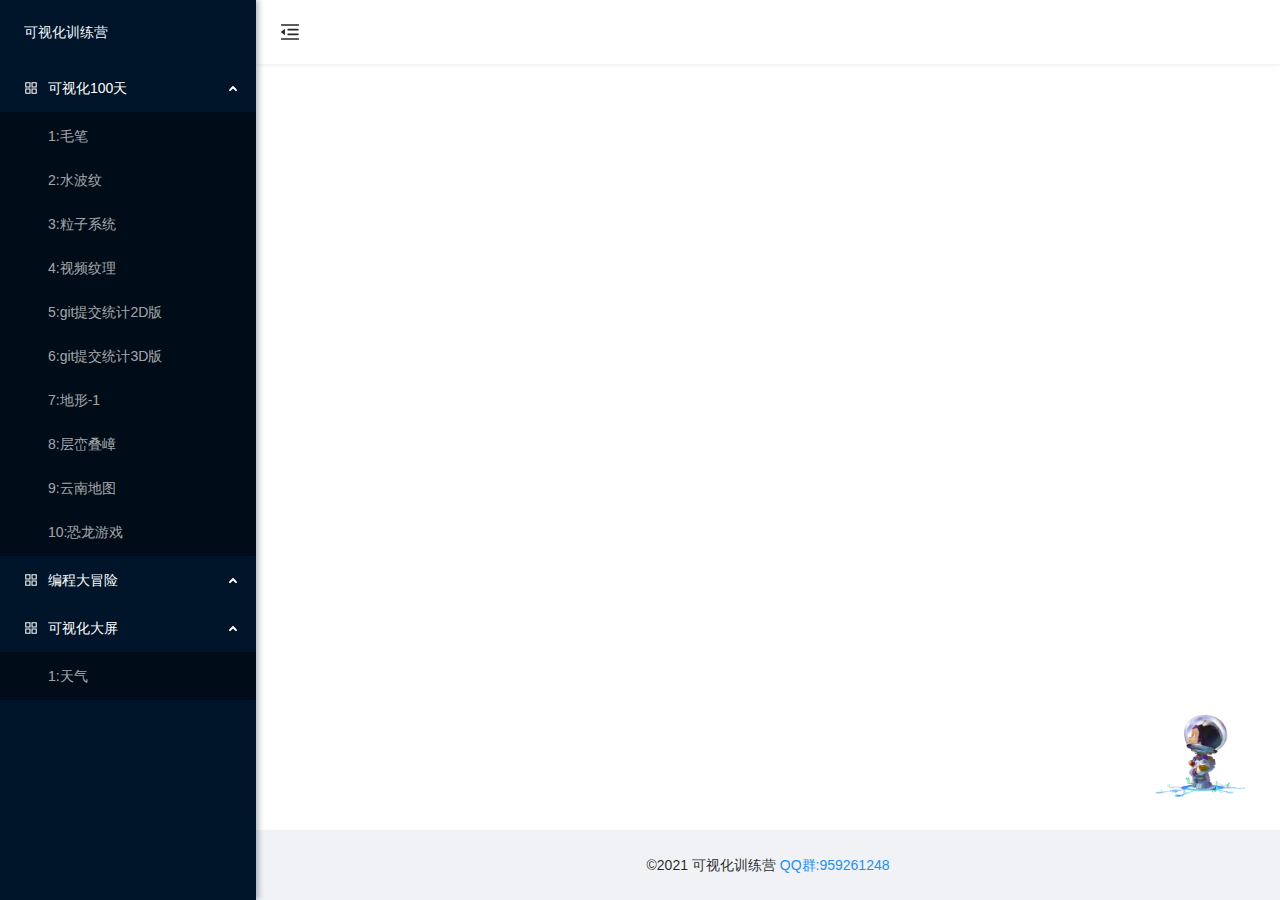
<file: index.html>
<!DOCTYPE html><html lang="en"><head>
  <meta charset="utf-8">
  <title>Visualization100</title>
  <base href="./">
  <meta name="viewport" content="width=device-width, initial-scale=1">
  <link rel="icon" type="image/x-icon" href="favicon.ico">
<style>body,html{height:100%;width:100%}body{color:#000000d9}html{-webkit-tap-highlight-color:transparent}*,:after,:before{box-sizing:border-box}html{font-family:sans-serif;line-height:1.15;-webkit-text-size-adjust:100%;-ms-text-size-adjust:100%;-ms-overflow-style:scrollbar;--antd-wave-shadow-color:#1890ff;--scroll-bar:0}body{font-family:-apple-system,BlinkMacSystemFont,Segoe UI,Roboto,Helvetica Neue,Arial,Noto Sans,sans-serif,Apple Color Emoji,Segoe UI Emoji,Segoe UI Symbol,Noto Color Emoji}body{margin:0;font-size:14px;font-variant:tabular-nums;line-height:1.5715;background-color:#fff;font-feature-settings:"tnum","tnum"}</style><link rel="stylesheet" href="styles.cc2ac9cebed8eb704a8c.css" media="print" onload="this.media='all'"><noscript><link rel="stylesheet" href="styles.cc2ac9cebed8eb704a8c.css"></noscript></head>
<body>
  <app-root></app-root>
<script src="runtime.a3b102355e93382266a0.js" defer></script><script src="polyfills.89d66743b129fdac64c7.js" defer></script><script src="scripts.fd6da7fd3b7a0c9e3e8d.js" defer></script><script src="main.1ce824efeafc9b950658.js" defer></script>

</body></html>
</file>
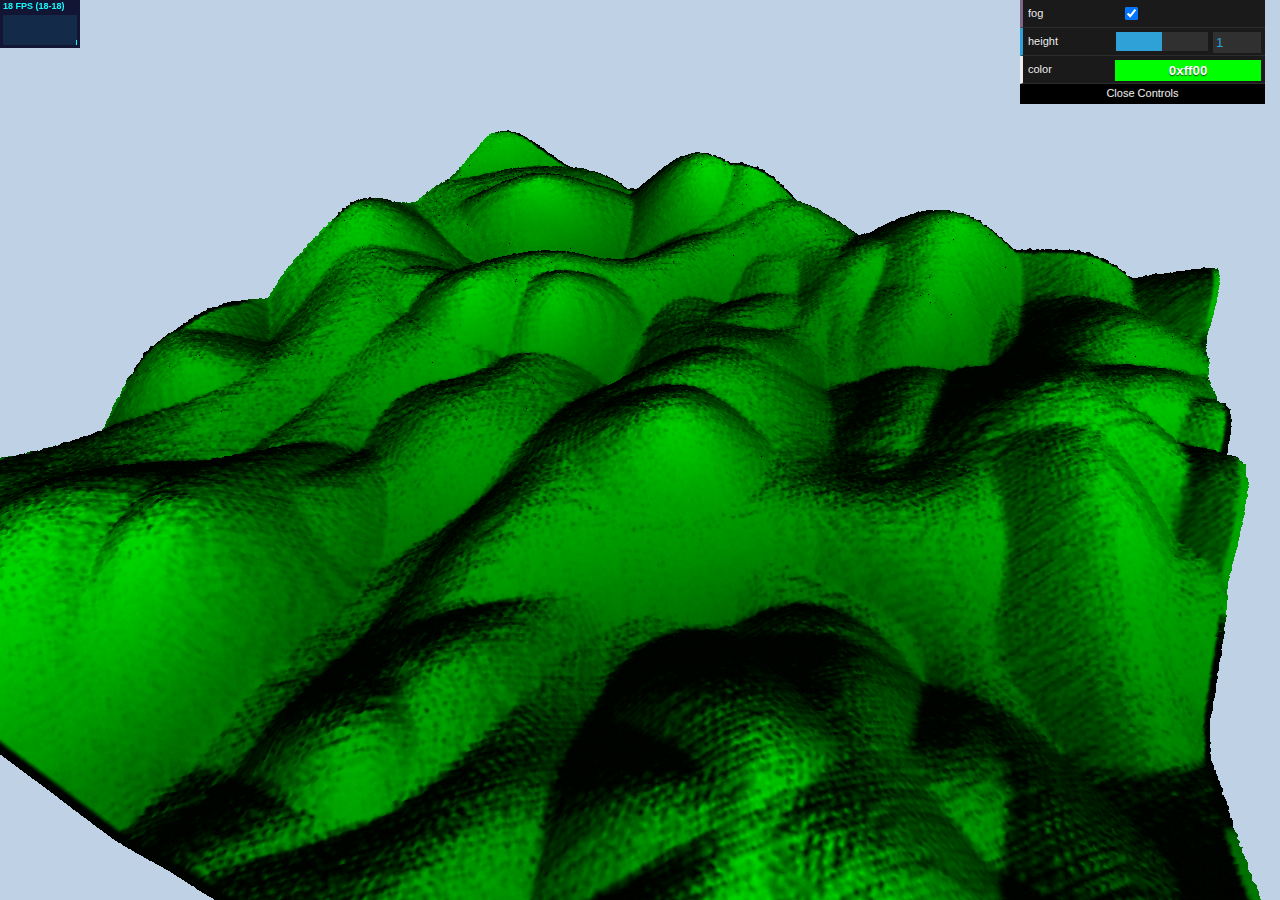
<file: assets/examples/index.html>
<!DOCTYPE html>
<html lang="en">

<head>
    <title>地形</title>
    <meta charset="utf-8">
    <meta name="viewport" content="width=device-width, user-scalable=no, minimum-scale=1.0, maximum-scale=1.0">
    <link type="text/css" rel="stylesheet" href="main.css">
    <style>
        body {
            background-color: #bfd1e5;
            color: #61443e;
        }

        a {
            color: #a06851;
        }
    </style>
</head>

<body>

    <div id="container"></div>

    <script type="module">

        import * as THREE from '../build/three.module.js';

        import Stats from './jsm/libs/stats.module.js';

        import { FirstPersonControls } from './jsm/controls/FirstPersonControls.js';
        import { OrbitControls } from './jsm/controls/OrbitControls.js';
        import { SimplexNoise } from './jsm/math/SimplexNoise.js';
        import { GUI } from './jsm/libs/dat.gui.module.js';
        let container, stats;

        let camera, controls, scene, renderer;
        let geometry
        let mesh, texture;
        let defvertices = [];

        const worldWidth = 400, worldDepth = 400,
            worldHalfWidth = worldWidth / 2, worldHalfDepth = worldDepth / 2;

        const clock = new THREE.Clock();
        const mycolor = new THREE.Color(0x00ff00)
        const params = {
            fog: true,
            height: 1,
            color: mycolor.getHex(),
        };


        init();
        animate();

        function init() {

            container = document.getElementById('container');

            camera = new THREE.PerspectiveCamera(60, window.innerWidth / window.innerHeight, 1, 20000);

            scene = new THREE.Scene();
            scene.background = new THREE.Color(0xbfd1e5);

            const data = generateHeight(worldWidth, worldDepth);
            camera.position.set(2000, 4000, 4000)
            camera.lookAt(0, 0, 0)

            geometry = new THREE.PlaneBufferGeometry(7500, 7500, worldWidth - 1, worldDepth - 1);
            geometry.rotateX(- Math.PI / 2);


            const vertices = geometry.attributes.position.array;

            for (let i = 0, j = 0, l = vertices.length; i < l; i++, j += 3) {

                vertices[j + 1] = data[i] * 10;

            }

            defvertices = JSON.parse(JSON.stringify(vertices));


            texture = new THREE.CanvasTexture(generateTexture(data, worldWidth, worldDepth));
            texture.wrapS = THREE.ClampToEdgeWrapping;
            texture.wrapT = THREE.ClampToEdgeWrapping;

            mesh = new THREE.Mesh(geometry, new THREE.MeshLambertMaterial({
                map: texture,
                color: '#00ff00',
                shading: THREE.SmoothShading,
                side:2
            }));
            scene.add(mesh);

            renderer = new THREE.WebGLRenderer();
            renderer.setPixelRatio(window.devicePixelRatio);
            renderer.setSize(window.innerWidth, window.innerHeight);
            container.appendChild(renderer.domElement);

            const gui = new GUI();

            gui.add(params, 'fog');
            gui.add(params, 'height', 0, 2).step(0.01).onChange(function (value) {
                changeMap();
            });
            gui.addColor(params, 'color').onChange(function (value) {
                mycolor.setHex(value);
                mesh.material.color = mycolor;
            });

            gui.open();


            // controls = new FirstPersonControls( camera, renderer.domElement );
            controls = new OrbitControls(camera, renderer.domElement);
            // controls.movementSpeed = 1000;
            // controls.lookSpeed = 0.1;    

            stats = new Stats();
            container.appendChild(stats.dom);

            //
            const light = new THREE.HemisphereLight(0xffffbb, 0x080820, 1);
            const helper = new THREE.HemisphereLightHelper(light, 5);
            scene.add(light);
            const light2 = new THREE.DirectionalLight( 0xFFFFFF );
            scene.add(light2);
            light2.position.set(1,1,1)
            window.addEventListener('resize', onWindowResize, false);

        }
        function changeMap() {

            const vertices = geometry.attributes.position.array;

            for (let i = 0, j = 0, l = vertices.length; i < l; i++, j += 3) {

                vertices[j + 1] = defvertices[j + 1] * params.height;

            }
            geometry.attributes.position.needsUpdate = true;

        }

        function onWindowResize() {

            camera.aspect = window.innerWidth / window.innerHeight;
            camera.updateProjectionMatrix();

            renderer.setSize(window.innerWidth, window.innerHeight);

            // controls.handleResize();

        }

        function generateHeight(width, height) {

            const size = width * height, data = new Uint8Array(size),
                perlin = new SimplexNoise();
            let z = Math.random() * 100;


            let quality = 1;
            let h = params.height;


            quality = 1
            for (let i = 0; i < size; i++) {

                const x = i % width, y = ~ ~(i / width);
                data[i] += Math.abs(perlin.noise3d(x / quality, y / quality, z) * 1.5 * h);

            }
            quality = 200;
            // z = Math.random() * 100;
            for (let i = 0; i < size; i++) {

                const x = i % width, y = ~ ~(i / width);
                data[i] += Math.abs(perlin.noise3d(x / quality, y / quality, z) * 50 * h);

            }

            quality = 100;
            // z = Math.random() * 1000;
            for (let i = 0; i < size; i++) {

                const x = i % width, y = ~ ~(i / width);
                data[i] += Math.abs(perlin.noise3d(x / quality, y / quality, z) * 20 * h);

            }

            quality = 200;
            z = Math.random() * 1000;
            for (let i = 0; i < size; i++) {

                const x = i % width, y = ~ ~(i / width);
                data[i] += Math.abs(perlin.noise3d(x / quality, y / quality, z) * 60 * h);

            }

            return data;

        }

        function generateTexture(data, width, height) {

            let context, image, imageData, shade;

            const vector3 = new THREE.Vector3(0, 0, 0);

            const sun = new THREE.Vector3(1, 1, 1);
            sun.normalize();

            const canvas = document.createElement('canvas');
            canvas.width = width;
            canvas.height = height;

            context = canvas.getContext('2d');
            context.fillStyle = '#000';
            context.fillRect(0, 0, width, height);

            image = context.getImageData(0, 0, canvas.width, canvas.height);
            imageData = image.data;

            for (let i = 0, j = 0, l = imageData.length; i < l; i += 4, j++) {

                vector3.x = data[j - 2] - data[j + 2];
                vector3.y = 2;
                vector3.z = data[j - width * 2] - data[j + width * 2];
                vector3.normalize();

                shade = vector3.dot(sun);

                imageData[i] = (96 + shade * 128) * (0.5 + data[j] * 0.007);
                imageData[i + 1] = (32 + shade * 96) * (0.5 + data[j] * 0.007);
                imageData[i + 2] = (shade * 96) * (0.5 + data[j] * 0.007);

            }

            context.putImageData(image, 0, 0);


            const canvasScaled = document.createElement('canvas');
            canvasScaled.width = width * 4;
            canvasScaled.height = height * 4;

            context = canvasScaled.getContext('2d');
            context.scale(4, 4);
            context.drawImage(canvas, 0, 0);

            image = context.getImageData(0, 0, canvasScaled.width, canvasScaled.height);
            imageData = image.data;

            for (let i = 0, l = imageData.length; i < l; i += 4) {

                const v = ~ ~(Math.random() * 5);

                imageData[i] += v;
                imageData[i + 1] += v;
                imageData[i + 2] += v;

            }

            context.putImageData(image, 0, 0);

            return canvasScaled;

        }

        

        function animate() {

            requestAnimationFrame(animate);

            render();
            stats.update();

        }

        function render() {

            renderer.render(scene, camera);

        }

    </script>

</body>

</html>
</file>
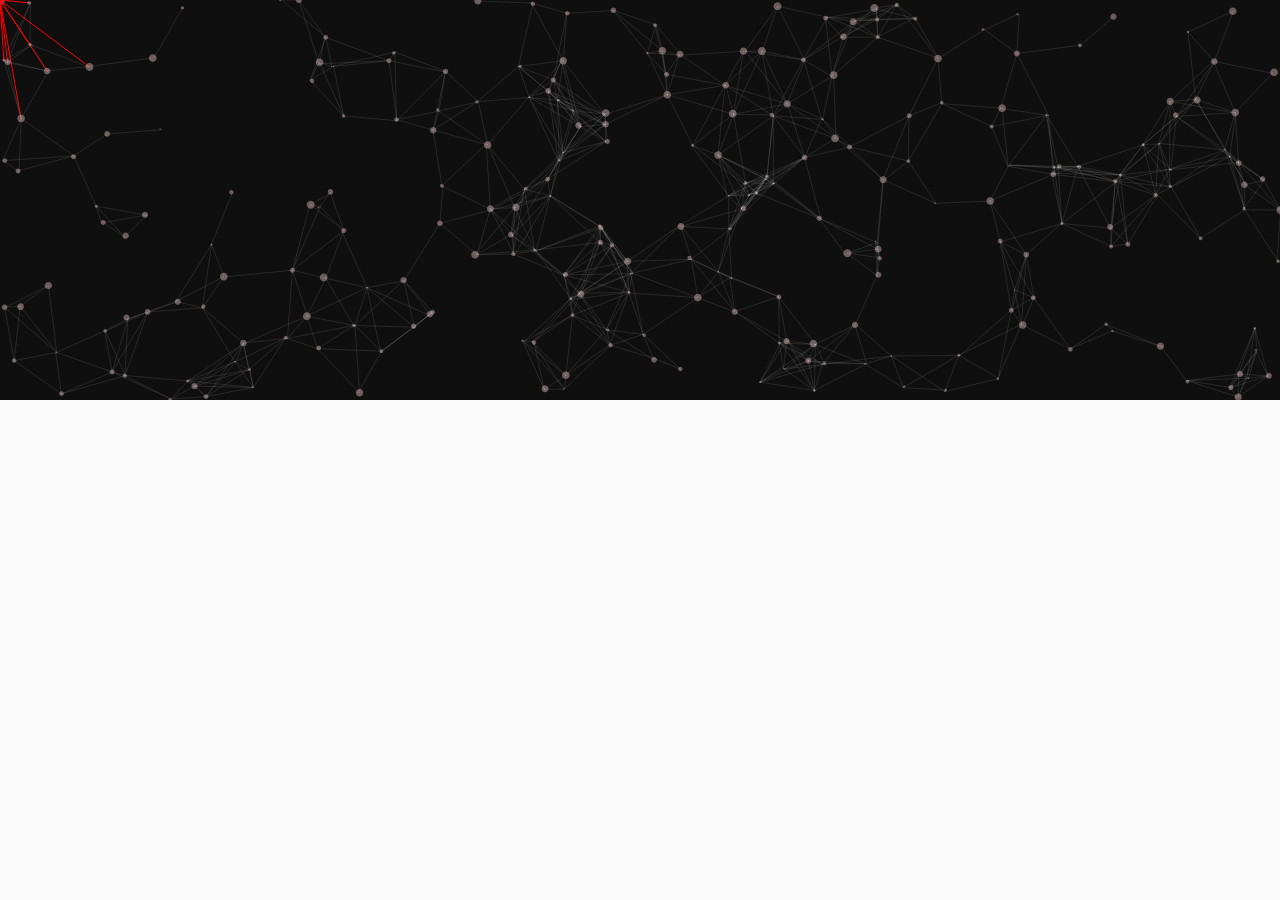
<file: assets/p5js/index.html>
<!DOCTYPE html>
<html lang="en">

<head>
  <meta charset="UTF-8">
  <meta http-equiv="X-UA-Compatible" content="IE=edge">
  <meta name="viewport" content="width=device-width, initial-scale=1.0">
  <title>index</title>
  <script src="./p5.min.js"></script>
  <!-- <script src="./sketch.js"></script> -->
  <style>
    body {
      background-color: #fafafa;
      margin: 0px;
    }

    .meau span {
      color: #fff;
      padding: 5px 10px;
    }

    .meau span:hover {
      color: #000;
      background-color: #fff;
      cursor: pointer;
    }
  </style>
</head>

<body>

  <div style="text-align: center;position: absolute;top: 0px;">
    <main></main>
  </div>
  <script>

    class Particle {
      constructor() {
        this.x = random(0, width);
        this.y = random(0, height);
        this.r = random(1, 8);
        this.xSpeed = random(-2, 2);
        this.ySpeed = random(-1, 1.5);
      }

      createParticle() {
        noStroke();
        fill('rgba(200,169,169,0.5)');
        circle(this.x, this.y, this.r);
      }

      moveParticle() {
        if (this.x < 0 || this.x > width)
          this.xSpeed *= -1;
        if (this.y < 0 || this.y > height)
          this.ySpeed *= -1;
        this.x += this.xSpeed;
        this.y += this.ySpeed;
      }

      joinParticles(particles) {
        particles.forEach((element, i) => {
          let dis = dist(this.x, this.y, element.x, element.y);
          if (this.id == 0) {
            if (dis < 140) {
              // stroke('rgba(255,255,255,0.4)');
              stroke(mouseX, width, 100);
              line(this.x, this.y, element.x, element.y);
            }
          } else {
            if (dis < 70) {
              stroke('rgba(255,255,255,0.1)');
              line(this.x, this.y, element.x, element.y);
            }
          }
        });
      }
    }

    let particles = [];

    function setup() {
      createCanvas(windowWidth, 400);
      // frameRate(30);
      colorMode(HSB, width, height, 100);
      for (let i = 0; i < width / 5; i++) {
        particles.push(new Particle());
      }
      particles[0].xSpeed = 0;
      particles[0].ySpeed = 0;
      particles[0].r = 10
      particles[0].id = 0;
    }

    function draw() {
      background('#0f0f0f');
      for (let i = 0; i < particles.length; i++) {
        particles[i].createParticle();
        particles[i].moveParticle();
        particles[i].joinParticles(particles.slice(i));
      }
      particles[0].x = mouseX;
      particles[0].y = mouseY;
    }

  </script>

</body>

</html>
</file>
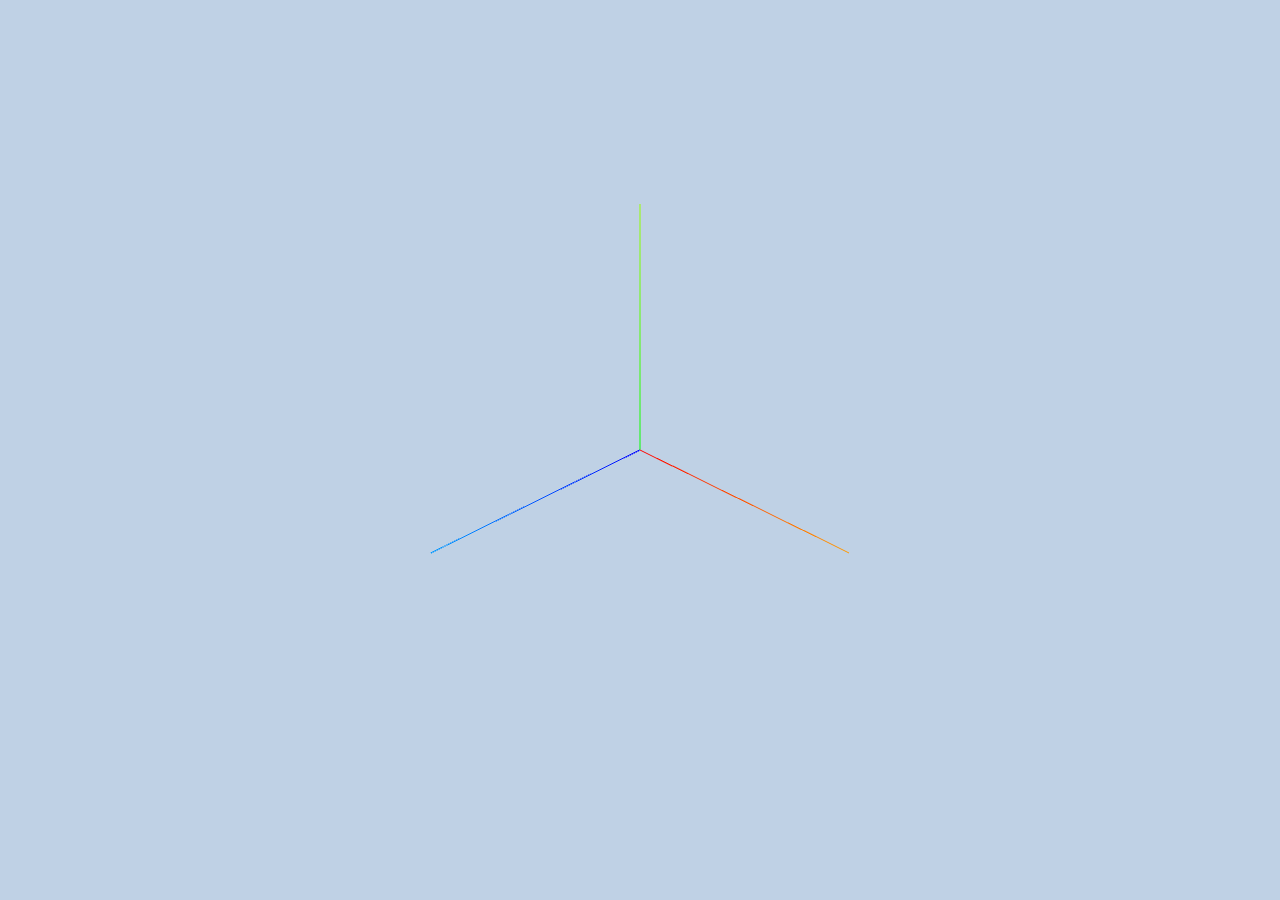
<file: staticexample/threejs/index.html>
<!DOCTYPE html>
<html lang="en">

<head>
    <title>基本场景</title>
    <meta charset="utf-8">
    <meta name="viewport" content="width=device-width, user-scalable=no, minimum-scale=1.0, maximum-scale=1.0">
    <style>
        body {
            margin: 0;
            background-color: #000;
            color: #fff;
            font-family: Monospace;
            font-size: 13px;
            line-height: 24px;
            overscroll-behavior: none;
        }
    </style>
</head>

<body>

    <div id="container"></div>

    <script type="module">
        import * as THREE from '../build/three.module.js';
        import { OrbitControls } from './jsm/controls/OrbitControls.js';

        const scene = new THREE.Scene();
        scene.background = new THREE.Color(0xbfd1e5);

        const camera = new THREE.PerspectiveCamera(60, window.innerWidth / window.innerHeight, 1, 1000);

        camera.position.set(20, 16, 20)
        camera.lookAt(0, 0, 0)

        const renderer = new THREE.WebGLRenderer({
            alpha: true,
            antialias: true,
        });
        renderer.setPixelRatio(window.devicePixelRatio);
        renderer.setClearColor(0x000000, .0);
        renderer.setSize(window.innerWidth, window.innerHeight);
        document.getElementById('container').appendChild(renderer.domElement);

        const controls = new OrbitControls(camera, renderer.domElement);
        scene.add(new THREE.AxesHelper(10));
        window.addEventListener('resize', onWindowResize, false);

        animate();


        function onWindowResize() {
            camera.aspect = window.innerWidth / window.innerHeight;
            camera.updateProjectionMatrix();
            renderer.setSize(window.innerWidth, window.innerHeight);
        }

        function animate() {
            requestAnimationFrame(animate);
            renderer.render(scene, camera);
        }

    </script>
</body>

</html>
</file>
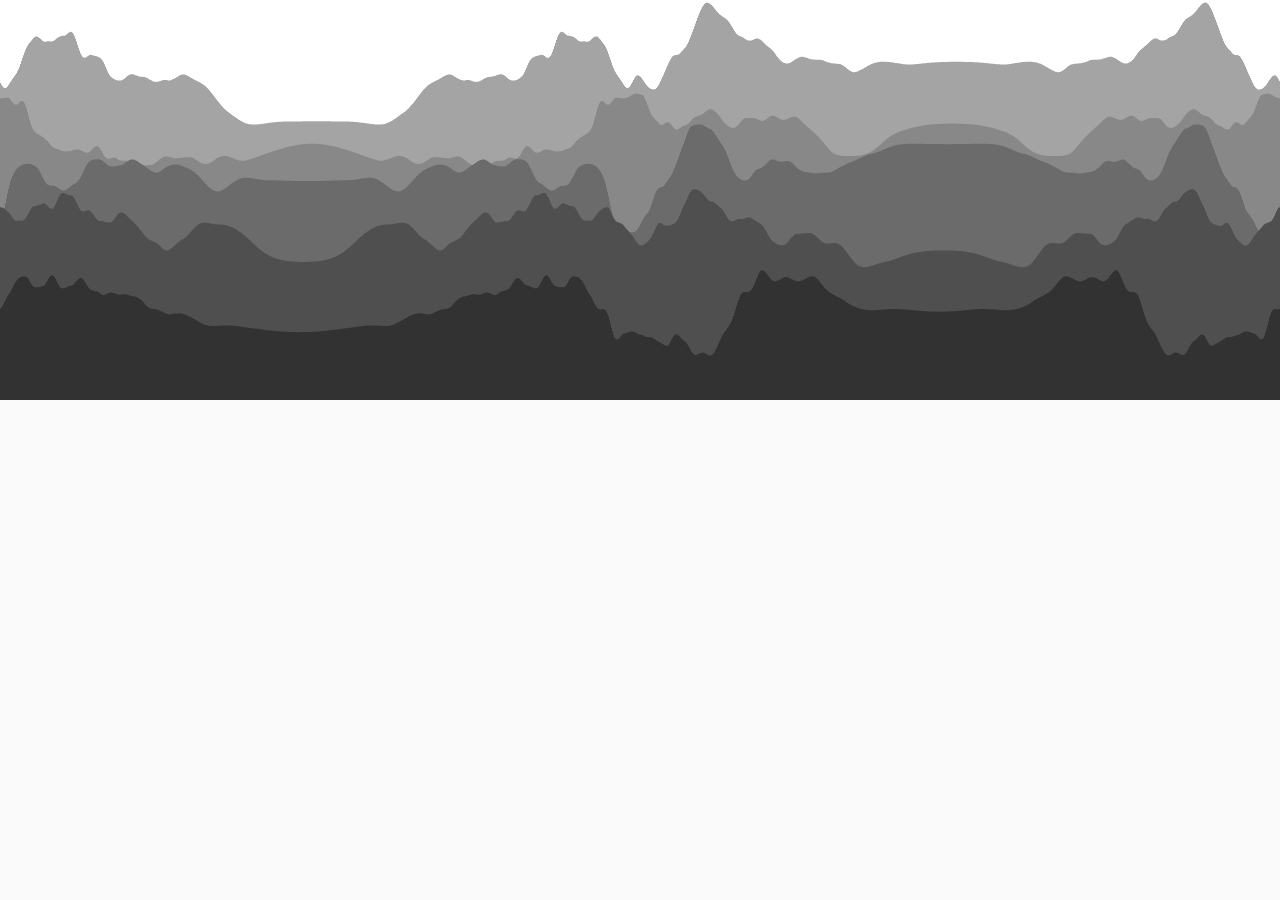
<file: assets/p5js/index3.html>
<!DOCTYPE html>
<html lang="en">

<head>
  <meta charset="UTF-8">
  <meta http-equiv="X-UA-Compatible" content="IE=edge">
  <meta name="viewport" content="width=device-width, initial-scale=1.0">
  <title>index</title>
  <script src="./p5.min.js"></script>
  <!-- <script src="./sketch.js"></script> -->
  <style>
    body {
      background-color: #fafafa;
      margin: 0px;
    }
  </style>
</head>

<body>

  <div style="text-align: center;position: absolute;top: 0px;">
    <main></main>
  </div>
  <script>

    // window.onload = function start(params) {
      var theta = 0, step = 0;
      var num = 5, frames = 12000;
      var layers = [];  //
     

      function setup() {
        createCanvas(windowWidth, 400);
        step = (height - 120) / num;
        for (var i = 0; i < num; i++) {
          layers[i] = new Layer(-20 + i * step, random(1000), i + 1);
        }
      }

      function draw() {
       
        background('#ffffff');
        var from = color(22, 22, 22);
        var to = color(200, 200, 200);
        for (var i = 0; i < layers.length; i++) {
          var col = lerpColor(from, to, 0.8 - 0.8 / num * i)
          fill(col);
          layers[i].display();
        }
        if(mouseX<width/2){
          theta += TWO_PI / frames;
        }else{
          theta -= TWO_PI / frames;
        }
       

      }

      class Layer {

        start;
        noize;
        speed;
        yOff;
        yOff2;
        constructor(_start, _noize, _speed) {
          this.start = _start;
          this.noize = _noize;
          this.speed = _speed;
        }

        display() {
          this.yOff = this.yOff2;
          noStroke();
          for (var x = 0; x < width; x += 1) {
            var y = this.start + noise(this.noize + sin(this.yOff) * 3) * step * 3.5;
            rect(x, height, 1, -height + y);
            this.yOff += TWO_PI / (width);
          }
          this.yOff2 = theta * this.speed;
        }
      }
    // }






  </script>

</body>

</html>
</file>
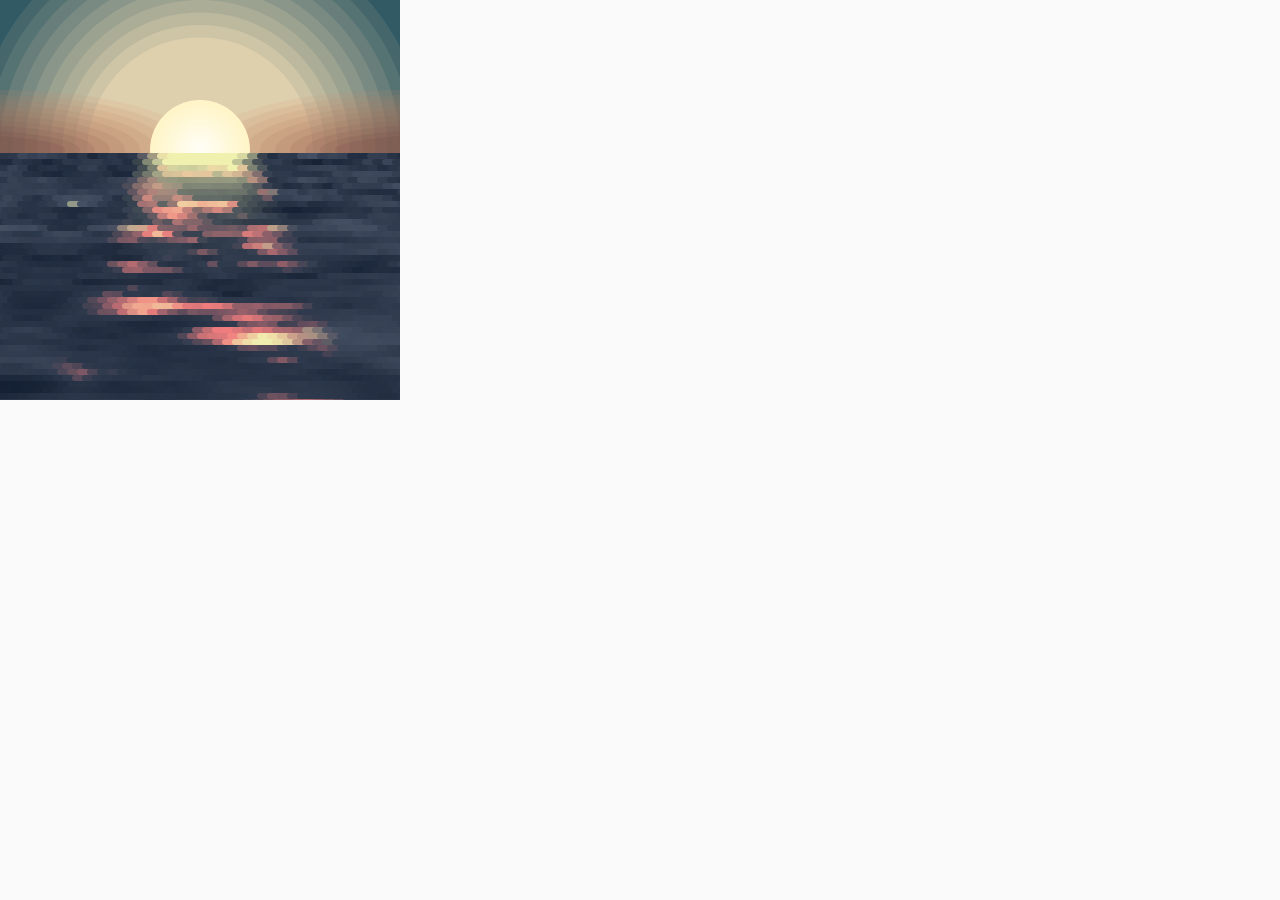
<file: assets/p5js/index4.html>
<!DOCTYPE html>
<html lang="en">

<head>
  <meta charset="UTF-8">
  <meta http-equiv="X-UA-Compatible" content="IE=edge">
  <meta name="viewport" content="width=device-width, initial-scale=1.0">
  <title>index</title>
  <script src="./p5.min.js"></script>
  <!-- <script src="./sketch.js"></script> -->
  <style>
    body {
      background-color: #fafafa;
      margin: 0px;
    }
  </style>
</head>

<body>

  <div style="text-align: center;position: absolute;top: 0px;">
    <main></main>
  </div>
  <script>

    // Justin Chambers
    // 4/2018

    var canvasSize = 400;
    var halfCanvasSize = canvasSize * 0.5;
    var sunHeight = 150;
    var sunSize = canvasSize * 0.25;
    var gradientSteps = 10;

    var noiseScale = 0.07;
    var waveMovementSpeed = 1.75;

    var waterStrokeWeight = 6;
    var waterStride = 10;

    function setup() {
      createCanvas(canvasSize, canvasSize);
      background(100);
      noStroke();

      // sky background
      fill(50, 90, 100);
      rect(0, 0, canvasSize, canvasSize);

      // sky burst
      var from = color(69, 103, 108);
      var to = color(240, 220, 180);
      for (var i = gradientSteps; i > 0; --i) {
        var size = map(i, gradientSteps, 0, canvasSize + 50, halfCanvasSize);
        fill(lerpColor(from, to, 1 - i / gradientSteps));
        ellipse(halfCanvasSize, sunHeight, size, size);
      }

      // horizon fades
      from = color(210, 140, 100, 30);
      to = color(85, 40, 50, 30);
      for (var i = gradientSteps; i > 0; --i) {
        var sizeX = map(i, gradientSteps, 0, canvasSize, halfCanvasSize);
        var sizeY = map(i, gradientSteps, 0, canvasSize * 0.3, 20);
        var posOffset = map(i, gradientSteps, 0, halfCanvasSize, halfCanvasSize + 50);
        fill(lerpColor(from, to, 1 - i / gradientSteps));
        ellipse(halfCanvasSize - posOffset, sunHeight, sizeX, sizeY);
        ellipse(halfCanvasSize + posOffset, sunHeight, sizeX, sizeY);
      }

      // sun
      from = color(255, 245, 200);
      to = color(255, 255, 250);
      for (var i = gradientSteps; i > 0; --i) {
        var size = map(i, gradientSteps, 0, sunSize, 0);
        fill(lerpColor(from, to, 1 - i / gradientSteps));
        ellipse(halfCanvasSize, sunHeight, size, size);
      }

      // setup for the water line drawing
      strokeWeight(waterStrokeWeight);
    }

    function draw() {
      // water and reflection coloration based on perlin noise
      var lineToggle = 0;
      var reflectionHalfWidth = sunSize;
      var reflectionColor = color(240, 125, 125);
      var highlightColor = color(240, 240, 175);
      var waterLowColor = color(0, 12, 31);
      var waterHighColor = color(100, 110, 130);
      var noiseZInput = frameCount / 100 * waveMovementSpeed;

      for (var yPos = sunHeight + waterStrokeWeight; yPos < height + waterStrokeWeight; yPos += waterStrokeWeight) {
        var yPosMap01 = map(yPos, sunHeight, height, 0, 1);
        var noiseYInput = noiseScale * (yPos * map(yPos, sunHeight, height, 1.5, 1) - frameCount / 3) * waveMovementSpeed;

        for (var xPos = lineToggle; xPos <= width - lineToggle; xPos += waterStride) {
          var noiseXInput = noiseScale * ((xPos - (1 - yPosMap01) * halfCanvasSize / 2) + waterStride * 0.5) / (yPosMap01 * 10 + 1);
          var noiseVal = noise(noiseXInput, noiseYInput, noiseZInput);
          var noiseValIncreasedContrast = constrain(map(noiseVal, 0.1, 0.6, 0, 1), 0, 1);
          var edgeBlendModifier = constrain((2 - (abs(halfCanvasSize - xPos + lineToggle) / (reflectionHalfWidth * (yPosMap01 + 0.6))) * 2), 0, 1);

          // base water color
          var c = lerpColor(waterLowColor, waterHighColor, noiseVal);
          // primary reflection color within the center region
          c = lerpColor(c, reflectionColor, constrain(noiseValIncreasedContrast * 4 - 3, 0, edgeBlendModifier));
          // secondary highlight color (with added emphasis just below the sun)
          c = lerpColor(c, highlightColor, constrain((noiseVal * 10 - 6), 0, edgeBlendModifier) + pow(1 - yPosMap01, 8) * edgeBlendModifier * 1.5);
          // random highlights in the waves outside of the center region
          c = lerpColor(c, highlightColor, constrain((noiseVal * 10 - 7), 0, 1));

          // draw the line segment
          stroke(c);
          line(xPos, yPos, xPos + waterStride, yPos);
        }
        // alternate each row to add variety
        lineToggle = lineToggle == 0 ? -waterStride / 2 : 0;
      }
    }


  </script>

</body>

</html>
</file>
